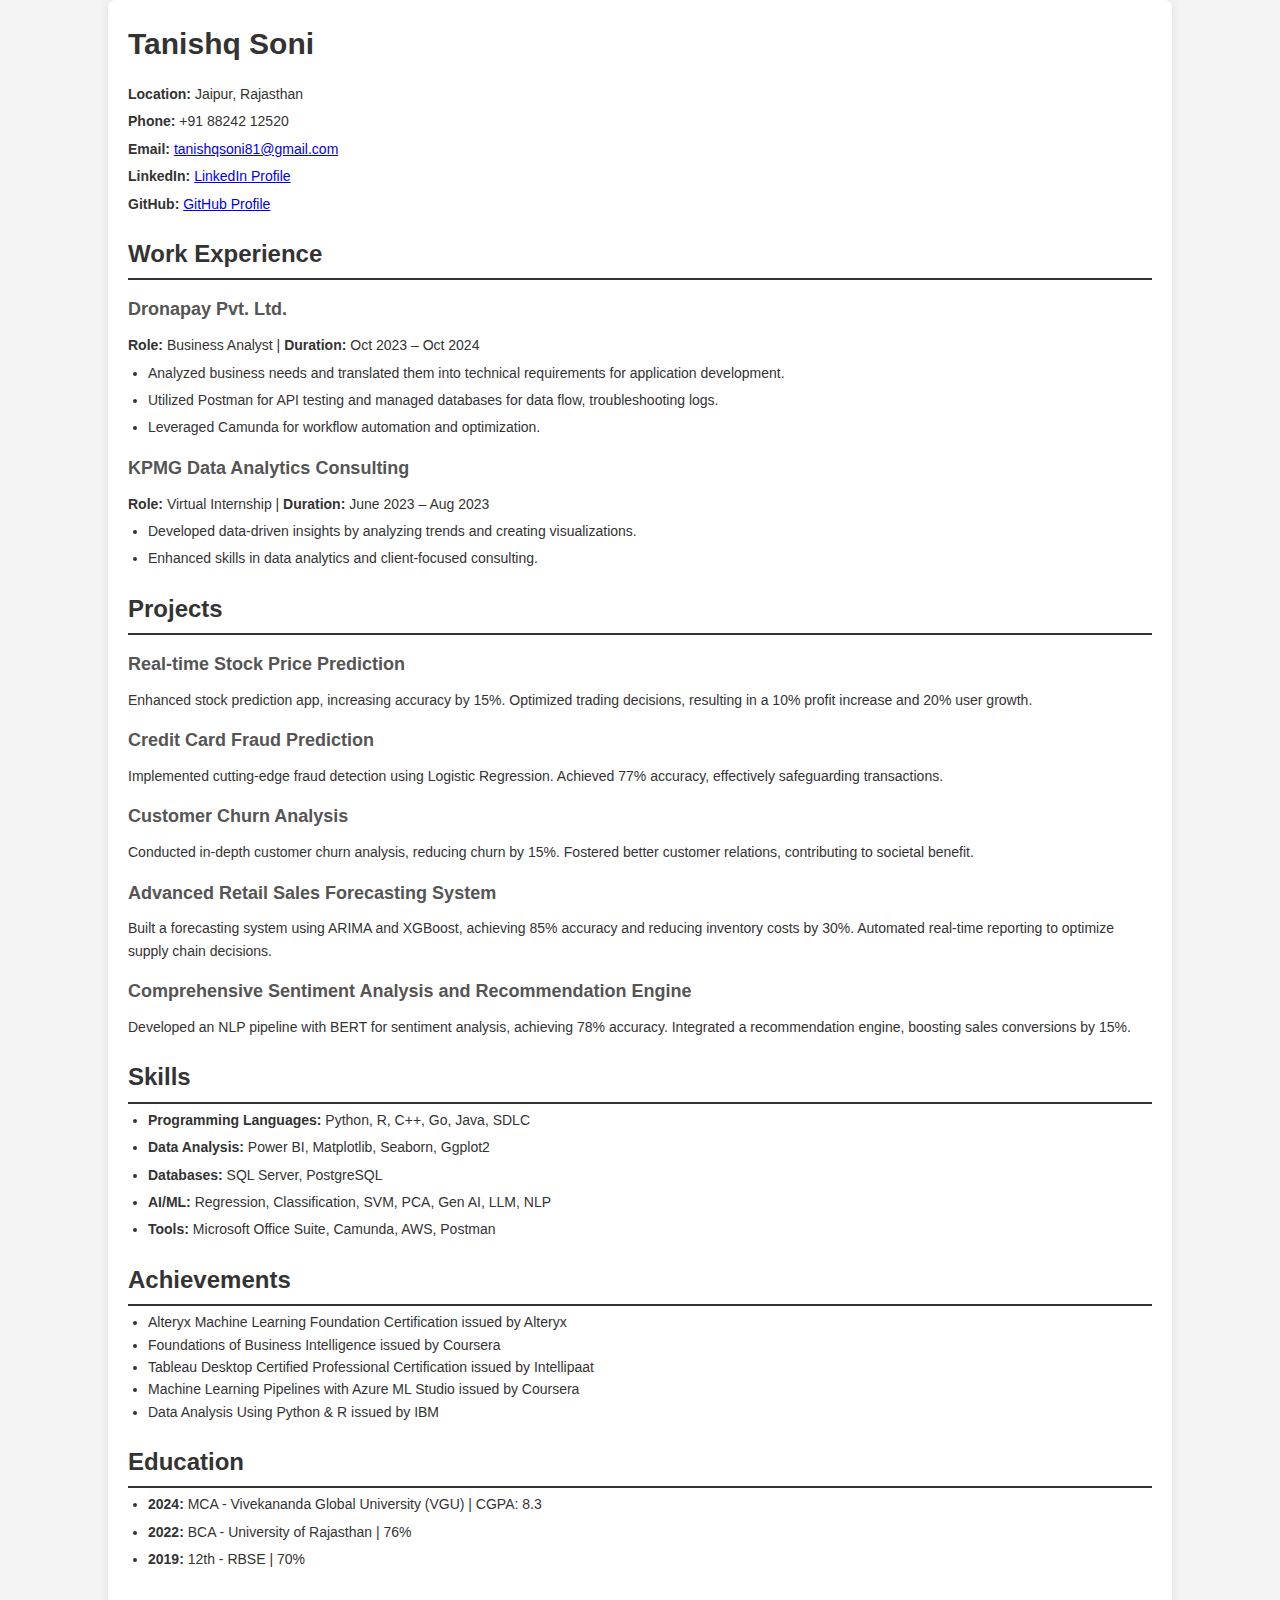
<file: resume.html>
<!DOCTYPE html>
<html lang="en">
<head>
    <meta charset="UTF-8">
    <meta name="viewport" content="width=device-width, initial-scale=1.0">
    <title>Tanishq Soni - Resume</title>
    <style>
        body {
            font-family: Arial, sans-serif;
            color: #333;
            line-height: 1.6;
            margin: 0;
            padding: 0;
            background-color: #f4f4f4;
        }
        .container {
            width: 80%;
            margin: 0 auto;
            background-color: #fff;
            padding: 20px;
            border-radius: 8px;
            box-shadow: 0 2px 10px rgba(0, 0, 0, 0.1);
        }
        h1, h2, h3 {
            margin: 0;
            padding-bottom: 5px;
        }
        h1 {
            font-size: 30px;
            margin-bottom: 10px;
        }
        h2 {
            font-size: 24px;
            margin-top: 20px;
            border-bottom: 2px solid #333;
            padding-bottom: 5px;
        }
        h3 {
            font-size: 18px;
            margin-top: 15px;
            color: #555;
        }
        p, ul {
            font-size: 14px;
            margin: 5px 0;
        }
        ul {
            padding-left: 20px;
        }
        .section {
            margin-bottom: 20px;
        }
        .contact-info {
            margin-bottom: 20px;
        }
        .contact-info p {
            margin: 5px 0;
        }
        .skills ul, .education ul, .experience ul {
            margin: 5px 0;
        }
        .skills li, .education li, .experience li {
            margin-bottom: 5px;
        }
        .achievements, .projects {
            margin-top: 15px;
        }
    </style>
</head>
<body>
    <div class="container">
        <header>
            <h1>Tanishq Soni</h1>
            <div class="contact-info">
                <p><strong>Location:</strong> Jaipur, Rajasthan</p>
                <p><strong>Phone:</strong> +91 88242 12520</p>
                <p><strong>Email:</strong> <a href="mailto:tanishqsoni81@gmail.com">tanishqsoni81@gmail.com</a></p>
                <p><strong>LinkedIn:</strong> <a href="#">LinkedIn Profile</a></p>
                <p><strong>GitHub:</strong> <a href="#">GitHub Profile</a></p>
            </div>
        </header>

        <div class="section work-experience">
            <h2>Work Experience</h2>
            <div class="experience">
                <h3>Dronapay Pvt. Ltd.</h3>
                <p><strong>Role:</strong> Business Analyst | <strong>Duration:</strong> Oct 2023 – Oct 2024</p>
                <ul>
                    <li>Analyzed business needs and translated them into technical requirements for application development.</li>
                    <li>Utilized Postman for API testing and managed databases for data flow, troubleshooting logs.</li>
                    <li>Leveraged Camunda for workflow automation and optimization.</li>
                </ul>
            </div>

            <div class="experience">
                <h3>KPMG Data Analytics Consulting</h3>
                <p><strong>Role:</strong> Virtual Internship | <strong>Duration:</strong> June 2023 – Aug 2023</p>
                <ul>
                    <li>Developed data-driven insights by analyzing trends and creating visualizations.</li>
                    <li>Enhanced skills in data analytics and client-focused consulting.</li>
                </ul>
            </div>
        </div>

        <div class="section projects">
            <h2>Projects</h2>
            <div class="project">
                <h3>Real-time Stock Price Prediction</h3>
                <p>Enhanced stock prediction app, increasing accuracy by 15%. Optimized trading decisions, resulting in a 10% profit increase and 20% user growth.</p>
            </div>
            <div class="project">
                <h3>Credit Card Fraud Prediction</h3>
                <p>Implemented cutting-edge fraud detection using Logistic Regression. Achieved 77% accuracy, effectively safeguarding transactions.</p>
            </div>
            <div class="project">
                <h3>Customer Churn Analysis</h3>
                <p>Conducted in-depth customer churn analysis, reducing churn by 15%. Fostered better customer relations, contributing to societal benefit.</p>
            </div>
            <div class="project">
                <h3>Advanced Retail Sales Forecasting System</h3>
                <p>Built a forecasting system using ARIMA and XGBoost, achieving 85% accuracy and reducing inventory costs by 30%. Automated real-time reporting to optimize supply chain decisions.</p>
            </div>
            <div class="project">
                <h3>Comprehensive Sentiment Analysis and Recommendation Engine</h3>
                <p>Developed an NLP pipeline with BERT for sentiment analysis, achieving 78% accuracy. Integrated a recommendation engine, boosting sales conversions by 15%.</p>
            </div>
        </div>

        <div class="section skills">
            <h2>Skills</h2>
            <ul>
                <li><strong>Programming Languages:</strong> Python, R, C++, Go, Java, SDLC</li>
                <li><strong>Data Analysis:</strong> Power BI, Matplotlib, Seaborn, Ggplot2</li>
                <li><strong>Databases:</strong> SQL Server, PostgreSQL</li>
                <li><strong>AI/ML:</strong> Regression, Classification, SVM, PCA, Gen AI, LLM, NLP</li>
                <li><strong>Tools:</strong> Microsoft Office Suite, Camunda, AWS, Postman</li>
            </ul>
        </div>

        <div class="section achievements">
            <h2>Achievements</h2>
            <ul>
                <li>Alteryx Machine Learning Foundation Certification issued by Alteryx</li>
                <li>Foundations of Business Intelligence issued by Coursera</li>
                <li>Tableau Desktop Certified Professional Certification issued by Intellipaat</li>
                <li>Machine Learning Pipelines with Azure ML Studio issued by Coursera</li>
                <li>Data Analysis Using Python & R issued by IBM</li>
            </ul>
        </div>

        <div class="section education">
            <h2>Education</h2>
            <ul>
                <li><strong>2024:</strong> MCA - Vivekananda Global University (VGU) | CGPA: 8.3</li>
                <li><strong>2022:</strong> BCA - University of Rajasthan | 76%</li>
                <li><strong>2019:</strong> 12th - RBSE | 70%</li>
            </ul>
        </div>
    </div>
</body>
</html>
</file>
